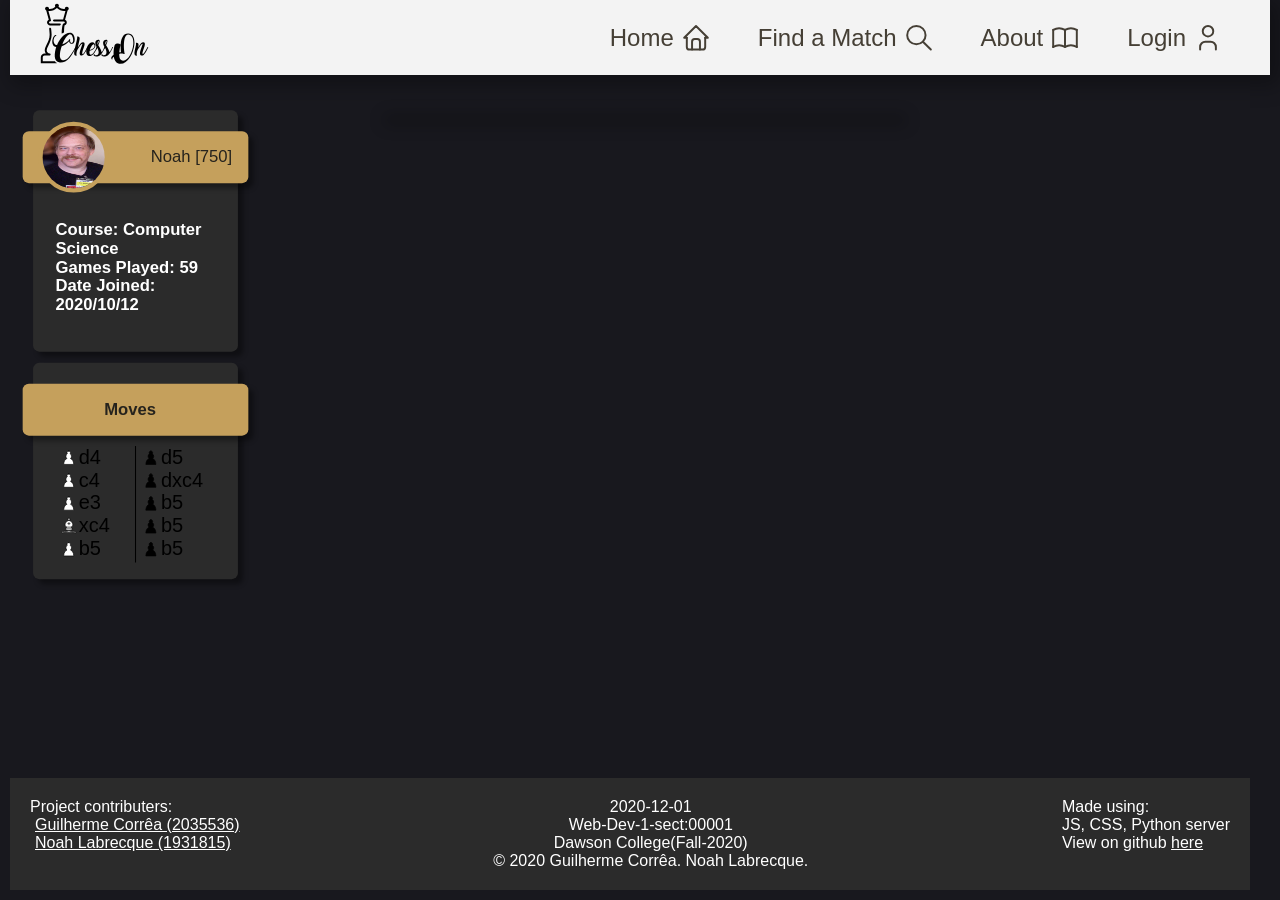
<file: site/index.html>
<!DOCTYPE html>
<html>
<head>
	<link rel="icon" type="image/png" sizes="96x96" href="images/favicon/96.png">
	<link rel="icon" type="image/png" sizes="64x64" href="images/favicon/64.png">
	<link rel="icon" type="image/png" sizes="32x32" href="images/favicon/32.png">
	<link rel="icon" type="image/png" sizes="16x16" href="images/favicon/16.png">

	<title>In Game</title>
	<meta charset="utf-8">
	<meta name="author" content="Guilherme Corrêa and Noah Labrecque">
	<meta name="description" content="In chess match">
	<link rel="stylesheet" type="text/css" href="styles/menu.css">
	<link rel="stylesheet" href="styles/pagestyle.css">
	<link rel="stylesheet" type="text/css" href="styles/ingame.css">
	<link rel="stylesheet" href="styles/gameList.css">
	<script  src="scripts/navbar.js"></script>
</head>
<body>
	<div>
		<nav id="navbar"></nav>
		<div class="game_list">
		</div>
		
		<div id="content-game">
			<div id="left">
				<div class="card hover">
					<div class="bar top player">
						<img src="images/pp.jpeg">
						<p>Noah [750]</p>
					</div>
					<div class="mid">
						<p>Course: Computer Science<br>
						Games Played: 59<br>
						Date Joined: 2020/10/12</p>
					</div>
				</div>

				<div class="card hover">
					<div class="bar title">
						<p>Moves</p>
					</div>
					<div id="move_logs">
						<ul id="white_move">
							<li><img src="images/pieces/wpawn.svg">d4</li>
							<li><img src="images/pieces/wpawn.svg">c4</li>
							<li><img src="images/pieces/wpawn.svg">e3</li>
							<li><img src="images/pieces/wbishop.svg">xc4</li>
							<li><img src="images/pieces/wpawn.svg">b5</li>
							<li><img src="images/pieces/wpawn.svg">b5</li>
							<li><img src="images/pieces/wpawn.svg">b5</li>
						</ul>
						<ul id="black_move">
							<li><img src="images/pieces/bpawn.svg">d5</li>
							<li><img src="images/pieces/bpawn.svg">dxc4</li>
							<li><img src="images/pieces/bpawn.svg">b5</li>
							<li><img src="images/pieces/bpawn.svg">b5</li>
							<li><img src="images/pieces/bpawn.svg">b5</li>
							<li><img src="images/pieces/bpawn.svg">b5</li>
							<li><img src="images/pieces/bpawn.svg">b5</li>
						</ul>
					</div>
				</div>
			</div>
				<div id="center">
					<table id="chess_board"></table>
				</div>
				<div id="right_cont">

				</div>
			</div>
			

			
		</div>
	</div>
	<footer></footer>
</body>
<script type="module" src="scripts/chess2.0.js"></script>
</html>
</file>
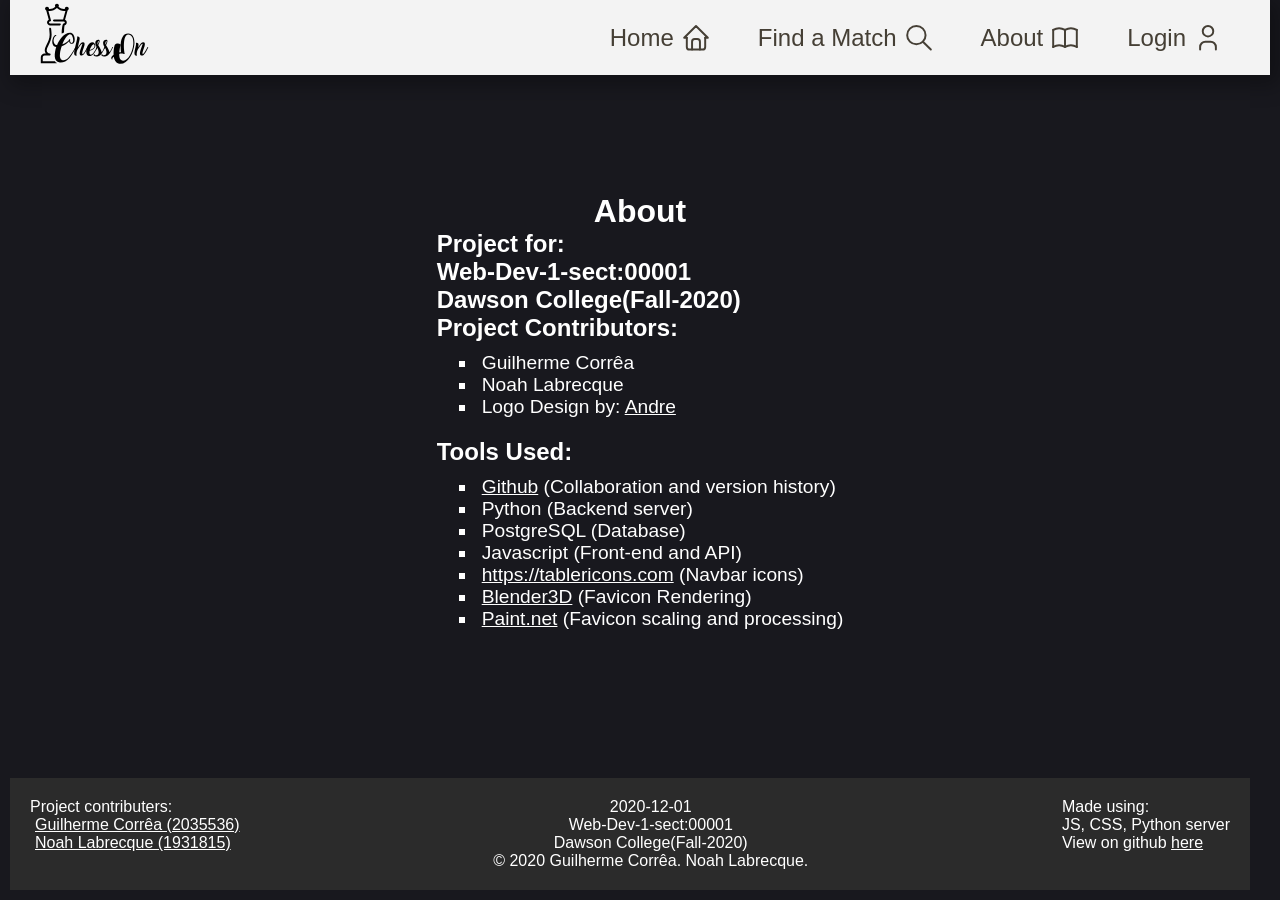
<file: site/about.html>
<!DOCTYPE html>
<html>
<head>
    <link rel="icon" type="image/png" sizes="96x96" href="images/favicon/96.png">
	<link rel="icon" type="image/png" sizes="64x64" href="images/favicon/64.png">
	<link rel="icon" type="image/png" sizes="32x32" href="images/favicon/32.png">
	<link rel="icon" type="image/png" sizes="16x16" href="images/favicon/16.png">

    <link rel="stylesheet" href="styles/gameList.css">
    <link rel="stylesheet" href="styles/pagestyle.css">
    <link rel="stylesheet" href="styles/menu.css">
    <meta charset="utf-8">
    <meta name="author" content="Guilherme Corrêa and Noah Labrecque">
	<meta name="description" content="About us and our site">
    <title>About Us</title>
    <script  src="scripts/navbar.js"></script>
</head>

<body>
    <div>
        <nav id="navbar"></nav>
    </div>
    <div id="about_content">
        <h1>About</h1>

        <h2>
            Project for: <br>
            Web-Dev-1-sect:00001 <br>
            Dawson College(Fall-2020) <br>
        </h2>

        <h2>Project Contributors:</h2>
            <ul>
                <li>Guilherme Corrêa</li>
                <li>Noah Labrecque</li>
                <li>Logo Design by: <a href="https://www.instagram.com/__akirasu__/">Andre</a></li>
            </ul>
        <h2>Tools Used:</h2>
        <ul>
            <li> <a href="https://github.com/S4more/web-dev-project">Github</a> (Collaboration and version history)</li>
            <li>Python (Backend server)</li>
            <li>PostgreSQL (Database)</li>
            <li>Javascript (Front-end and API)</li>
            <li><a href="https://tablericons.com/">https://tablericons.com</a> (Navbar icons)</li>
            <li><a href="https://www.blender.org/">Blender3D</a> (Favicon Rendering)</li>
            <li><a href="https://www.getpaint.net/index.html">Paint.net</a> (Favicon scaling and processing)</li>
        </ul>
    </div>
    <footer></footer>
</body>
</html>
</file>
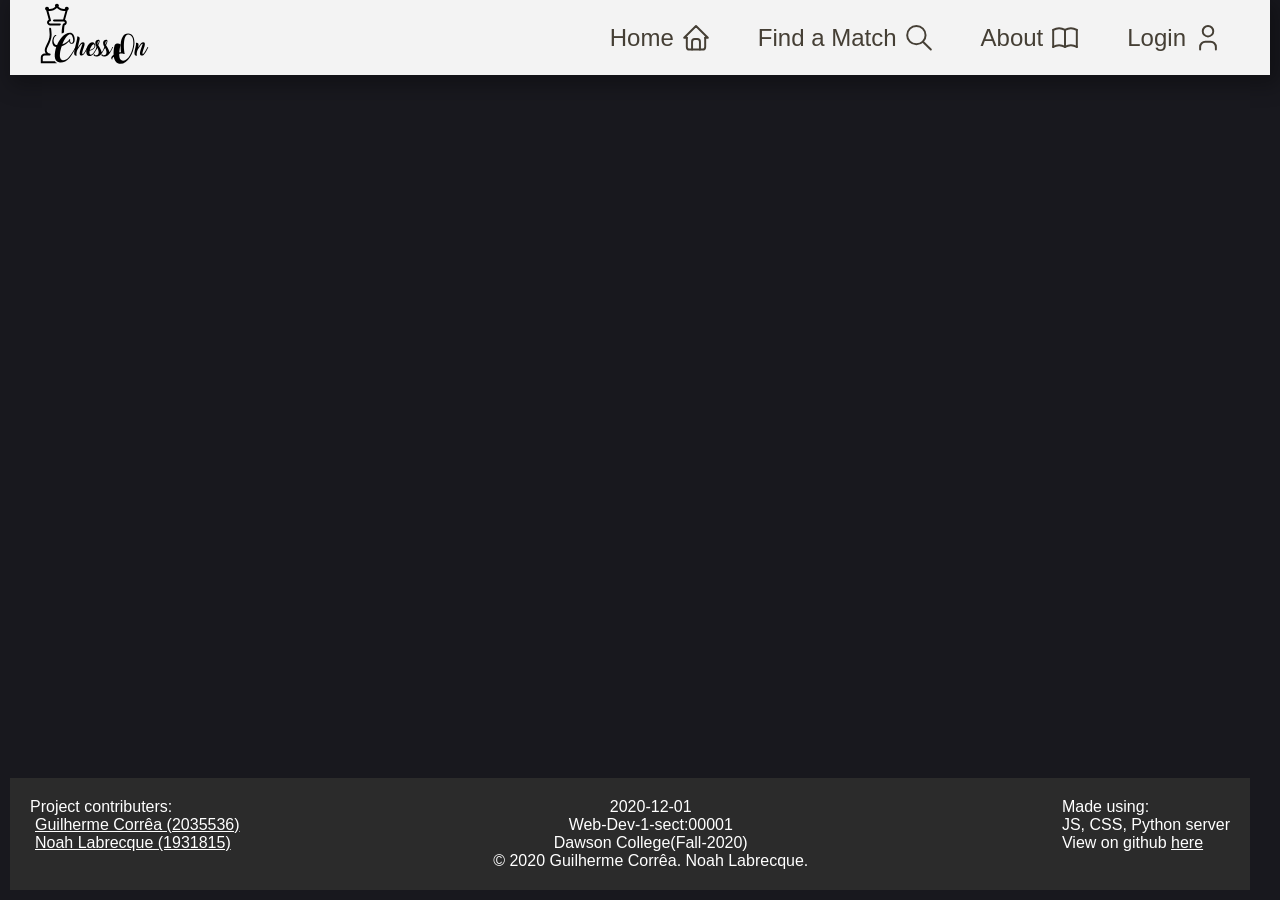
<file: site/gameList.html>
<!DOCTYPE html>
<html>
<head>

	<link rel="icon" type="image/png" sizes="96x96" href="images/favicon/96.png">
	<link rel="icon" type="image/png" sizes="64x64" href="images/favicon/64.png">
	<link rel="icon" type="image/png" sizes="32x32" href="images/favicon/32.png">
	<link rel="icon" type="image/png" sizes="16x16" href="images/favicon/16.png">

	<meta charset="utf-8">
	<meta name="author" content="Guilherme Corrêa and Noah Labrecque">
	<meta name="description" content="View open matches or create your own">

    <link rel="stylesheet" href="styles/gameList.css">
    <link rel="stylesheet" href="./styles/pagestyle.css">
    <link rel="stylesheet" href="./styles/ingame.css">
    <link rel="stylesheet" href="./styles/menu.css">
	<script  src="scripts/navbar.js"></script>
	<script type="module" defer src="scripts/lobby.js"></script>
	<title>Find Game</title>
</head>
<body>
	<div>
		<div>
			<nav id="navbar"></nav>
		</div>
		
		<div id="new_game_container">

		</div>
			<div id="games_list">
		</div>
	</div>
	<footer></footer>
</body>
</html>
</file>
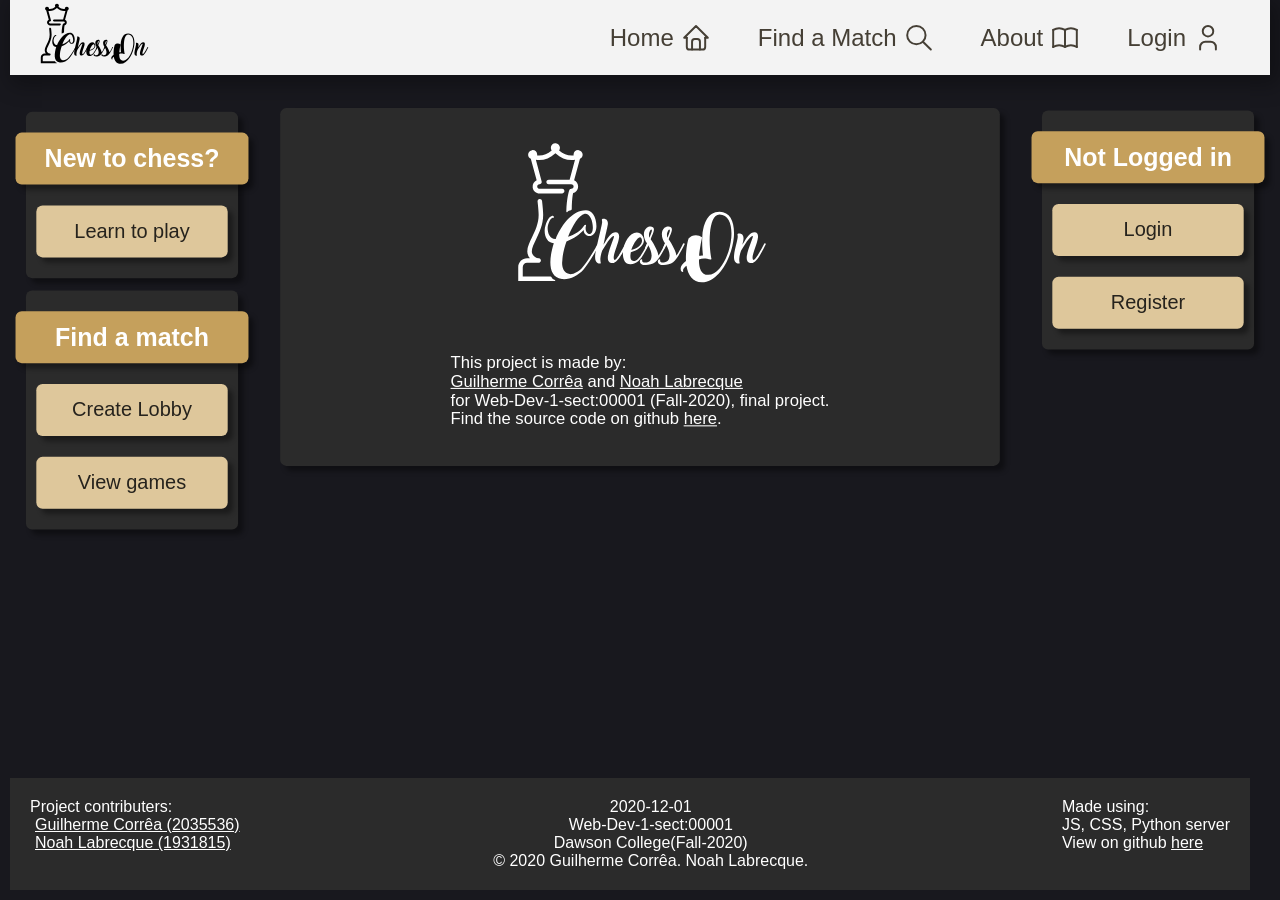
<file: site/home.html>
<!DOCTYPE html>
<html>
<head>
	<link rel="icon" type="image/png" sizes="96x96" href="images/favicon/96.png">
	<link rel="icon" type="image/png" sizes="64x64" href="images/favicon/64.png">
	<link rel="icon" type="image/png" sizes="32x32" href="images/favicon/32.png">
	<link rel="icon" type="image/png" sizes="16x16" href="images/favicon/16.png">
  <meta charset="utf-8">
	<meta name="author" content="Guilherme Corrêa and Noah Labrecque">
	<meta name="description" content="Online chess Homepage">
    <link rel="stylesheet" href="styles/gameList.css">
    <link rel="stylesheet" href="styles/pagestyle.css">
    <link rel="stylesheet" href="styles/menu.css">
    <title>Chess Home</title>
    <script src="scripts/navbar.js"></script>
</head>

<body>
	<div>
		<nav id="navbar"></nav>
		<div id="content">
			<div id="left_content">
				<div class="card hover" id="how_to_play">
					<div class="bar title">
						<h2>New to chess?</h2>
					</div>
					<div class="join">
						<a href="https://lichess.org/learn#/"><button>Learn to play</button></a>
					</div>
				</div>

				<div class="card hover">
					<div class="bar title">
						<h2>Find a match</h2>
					</div>
					<div class="join">
						<a href="gameList.html">
							<button>Create Lobby</button>
						</a>
					</div>
					<div class="join">
						<a href="gameList.html">
							<button>View games</button>
						</a>
					</div>
				   </div>
				</div>

				<div id="center_content">
					<div class="card hover">
						<img src="images/LOGO_SAMORE.svg" id="center_logo" alt="chess-on Logo">
						<p>
							This project is made by:<br>
							<a href="https://sonic.dawsoncollege.qc.ca/~F202035536/420-120/Project/home.html">Guilherme Corrêa</a>  and <a href="https://sonic.dawsoncollege.qc.ca/~F201931815/420-120/Project/home.html">Noah Labrecque</a> <br> 
							for Web-Dev-1-sect:00001 (Fall-2020), final project. <br>
							Find the source code on github <a href="https://github.com/S4more/web-dev-project">here</a>. <br>
						</p>
					</div>
				</div>

				<div id="right_content">
					<div class="card hover" id="login_register_card">
						<div class="bar title">
							<h2>Not Logged in</h2>
						</div>
						<div class="join">
							<a href="login.html">
								<button>Login</button>
							</a>
						</div>
						<div class="join">
							<a href="register.html">
								<button>Register</button>
							</a>
						</div>
					</div>

					<div class="card hover" id="current_stats_card">
						<div class="bar title">
							<h2>Current Stats:</h2>
						</div>
						<div></div>
						<p>
							Matches won: <br>
							Matches played: <br>
							W/L Ratio: <br>
							Current Rank: <br>
						</p>
					</div>
				</div>
			</div>
		</div>
        <footer>
        </footer>
</body>
<script>
	if(sessionStorage.userinfo != null){
		document.getElementById("current_stats_card").style.display = "flex";
		document.getElementById("login_register_card").style.display = "none";
	} else{
		document.getElementById("current_stats_card").style.display = "none";
		document.getElementById("login_register_card").style.display = "flex";
	}
	if (navigator.userAgent.match(/Trident.*rv:11./)) {

	function openLinkInIE(url){
						window.open("microsoft-edge:"+ url);
	}
	openLinkInIE('https://sonic.dawsoncollege.qc.ca/~F202035536/420-120/Project/home.html');
	document.body.style.display = "flex";
	document.body.style.flexDirection = "collumn";
	document.body.style = "justify-content:center";
	document.body.innerHTML = '<img src="images/LOGO_SAMORE.svg" id="center_logo" alt="chess-on Logo" style="height:200px; width:500px;  margin:auto; margin-bottom:0px;">';
	document.body.innerHTML += "<h1 style='color:red; margin: auto; margin-top:0px;'>We're sorry for the inconvenience, but our site uses features unsupported in your version of internet explorer. If you want to visit our site and be able to experience it fully please use a more modern browser, such as <a href='https://www.mozilla.org/en-US/firefox/new/'>Firefox</a></h1>";	
	}
</script>
</html>
</file>
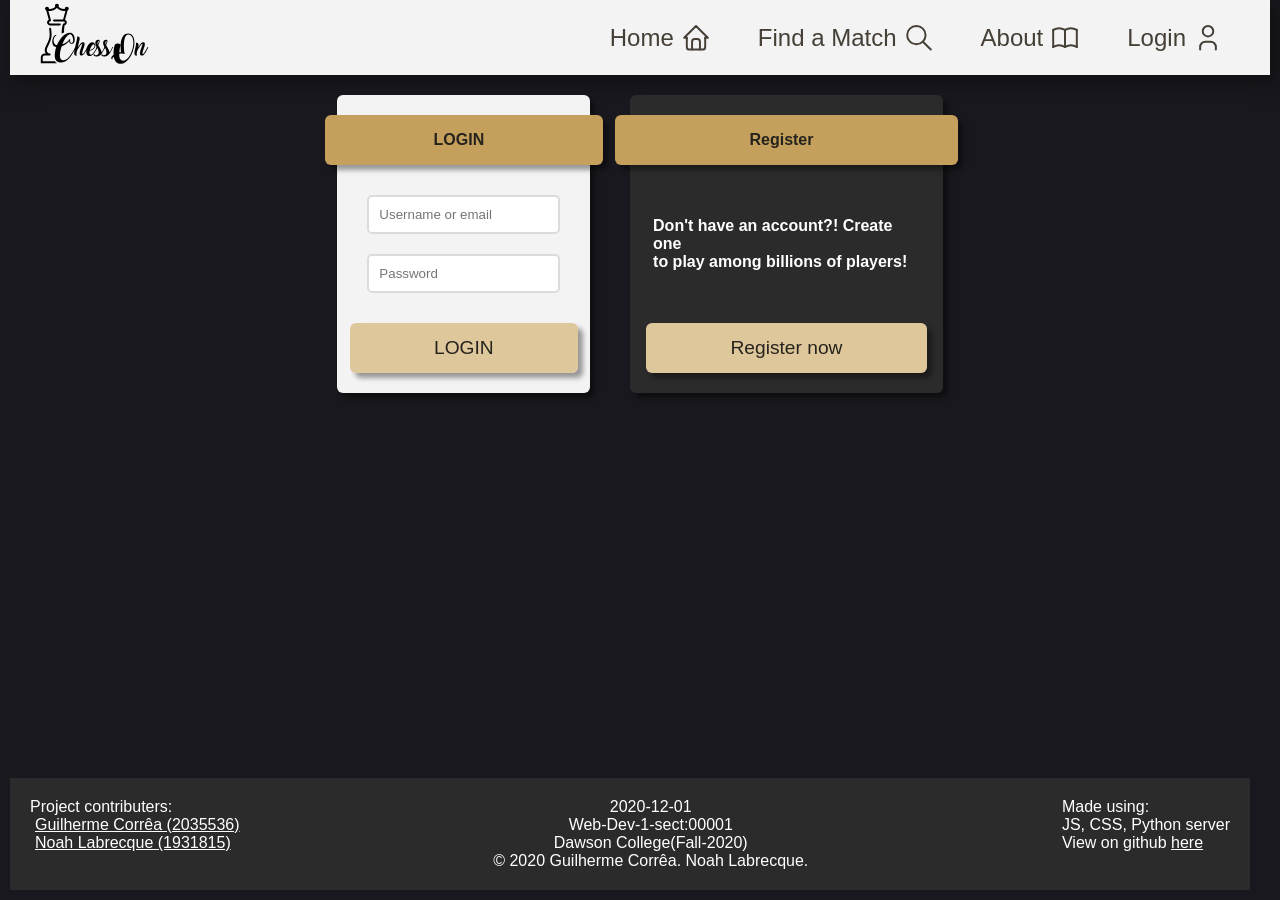
<file: site/login.html>
<!DOCTYPE html>
<html>
<head>
	<link rel="icon" type="image/png" sizes="96x96" href="images/favicon/96.png">
	<link rel="icon" type="image/png" sizes="64x64" href="images/favicon/64.png">
	<link rel="icon" type="image/png" sizes="32x32" href="images/favicon/32.png">
	<link rel="icon" type="image/png" sizes="16x16" href="images/favicon/16.png">

	<link rel="stylesheet" href="styles/menu.css">	
    <link rel="stylesheet" href="styles/gameList.css">
	<link rel="stylesheet" href="styles/pagestyle.css">
	<script type="module" src="scripts/login.js"></script>
	<script  src="scripts/navbar.js"></script>
	<meta charset="utf-8">
	<meta name="author" content="Guilherme Corrêa and Noah Labrecque">
	<meta name="description" content="Login to your account">
	<title>Login</title>
</head>
<body>
	<div>
		<nav id="navbar"></nav>
		<div id="games_list">
			<div class="card">
				<div class="bar title">
					<p> LOGIN </p>
				</div>
				<div class="mid col">
					<form id="connect">
					<input type="text" name="username" placeholder="Username or email">
					<input type="password" name="password" placeholder="Password" autocomplete="on">
				</div>
				<div class="join">
					<button type="submit" id="login" value="login">LOGIN </button>
					</form>
				</div>
			</div>
			<div class="card hover" style="transform: none">
				<div class="bar title">
					<p> Register </p>
				</div>
				<div class="mid">
					<p>Don't have an account?! Create one<br>
					to play among billions of players!</p>
				</div>
				<div class="join">
					<a href="./register.html"><button> Register now</button></a>
				</div>
			</div>

		</div>
	</div>
	<footer> </footer>
</body>
</html>
</file>
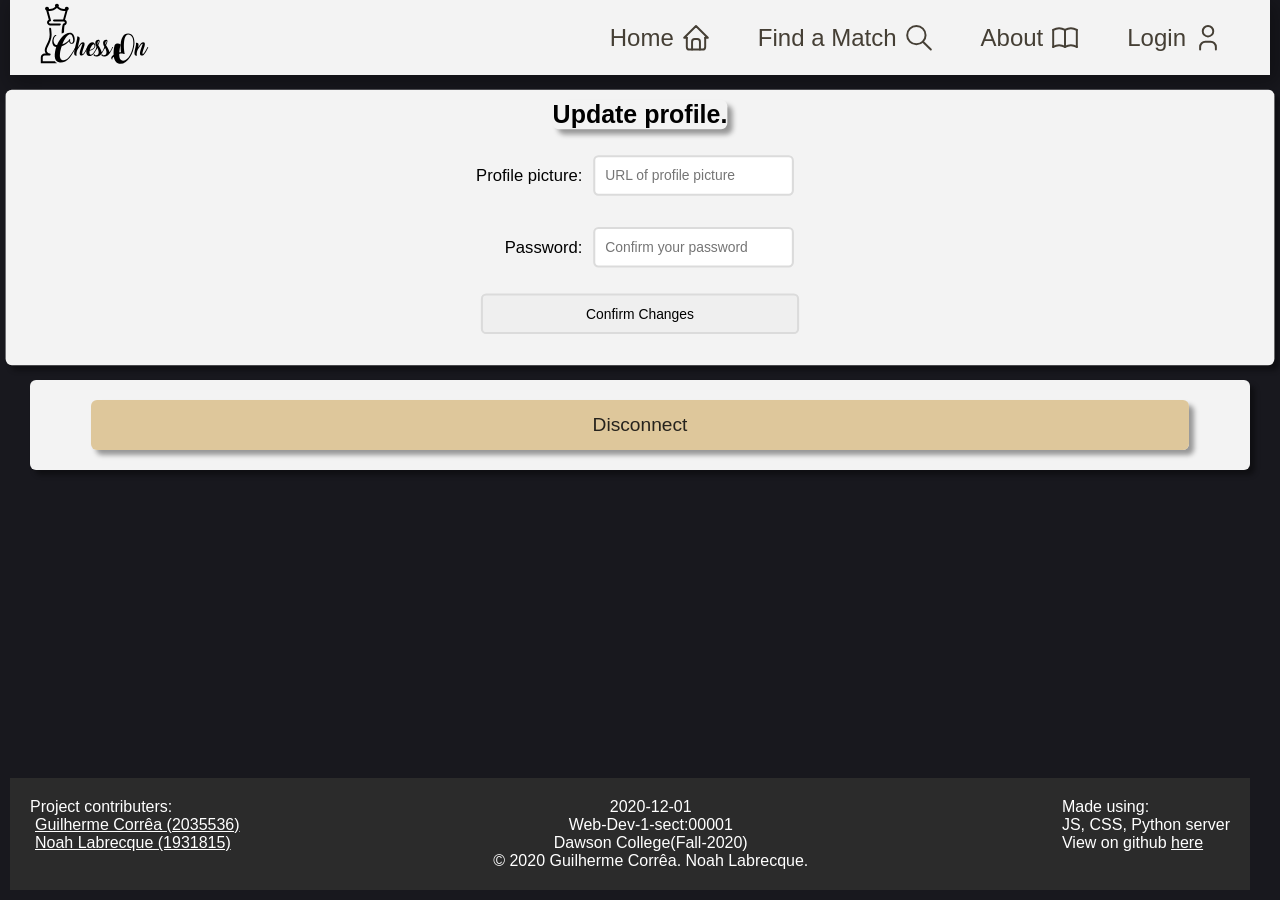
<file: site/profile.html>
<!DOCTYPE html>
<html>
<head>

	<link rel="icon" type="image/png" sizes="96x96" href="images/favicon/96.png">
	<link rel="icon" type="image/png" sizes="64x64" href="images/favicon/64.png">
	<link rel="icon" type="image/png" sizes="32x32" href="images/favicon/32.png">
	<link rel="icon" type="image/png" sizes="16x16" href="images/favicon/16.png">

	<link rel="stylesheet" href="styles/menu.css">	
	<link rel="stylesheet" href="styles/pagestyle.css">
    <link rel="stylesheet" href="styles/gameList.css">
	<script type="module" src="scripts/login.js"></script>
	<script  src="scripts/navbar.js"></script>
	<meta charset="utf-8">
	<meta name="author" content="Guilherme Corrêa and Noah Labrecque">
	<meta name="description" content="View and edit your profile">
	<title>Profile</title>
</head>
<body>
	<div>
		<nav id="navbar"></nav>
			<div class="card hover" style="background-color: #f3f3f3">
				<h2 style="color: black"> Update profile.</h2>
				<div class="mid">
					<form id="form">
						<!--<div id="username-wrapper">
							<label for="username">Username: </label>
							<input type="TEXT" placeholder="re-enter your username" name="username">
						</div>!-->
						<div id="upload-wrapper"> 
							<label>Profile picture: </label>
							<input type="TEXT" placeholder="URL of profile picture" name="pp">
						</div>
						<div id="password-wrapper">
							<label>Password: </label>
							<input type="PASSWORD" placeholder="Confirm your password" name="password">
						</div> 
						<input type="submit" value="Confirm Changes">
					</form>
				</div>
			</div>
			<div class="card">
				<div class="join">
					<button onclick="sessionStorage.clear(); window.location.href = './login.html'"> Disconnect </button>
				</div>
			</div>
	</div>
	<footer></footer>
</body>
</html>
</file>
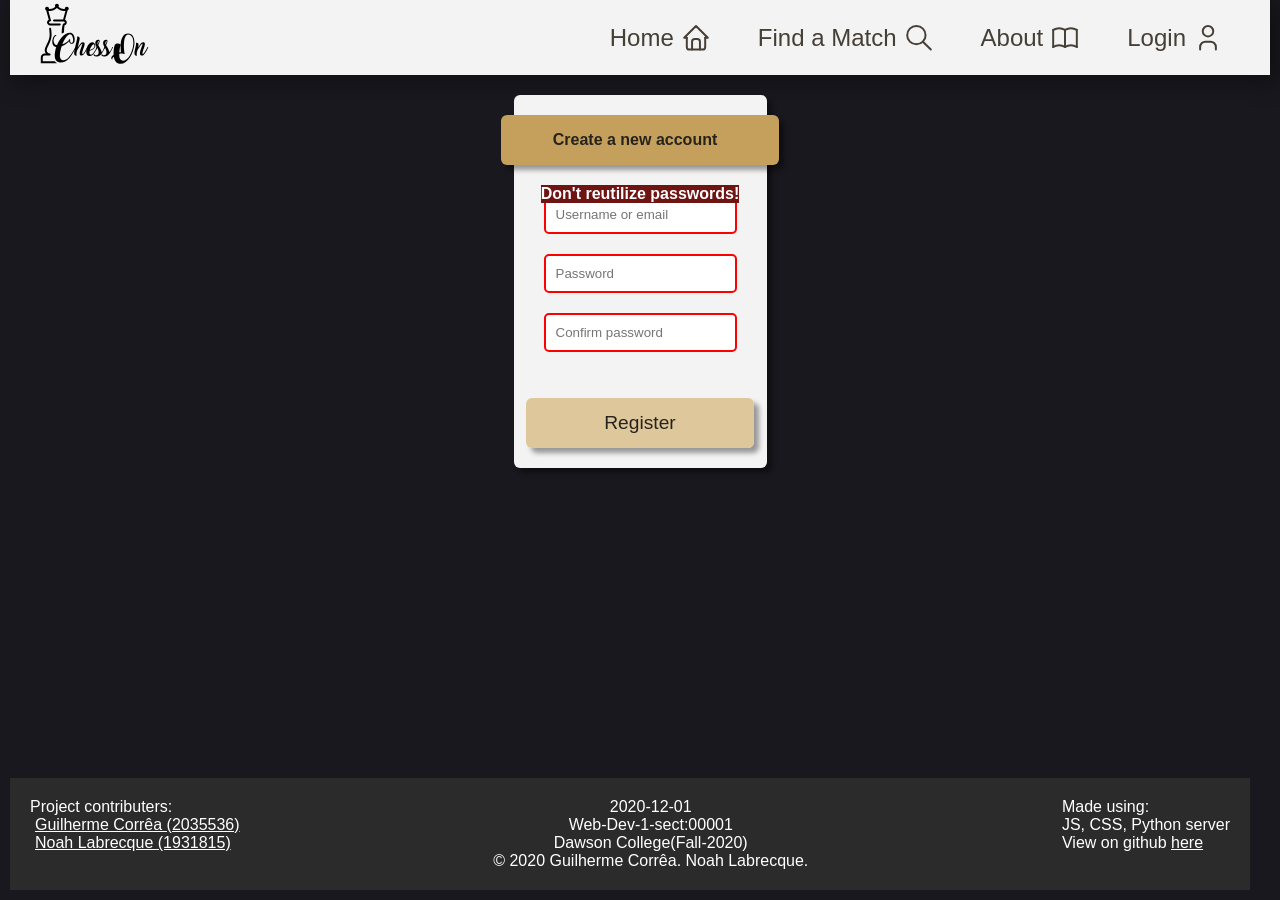
<file: site/register.html>
<html>
<head>
	<link rel="icon" type="image/png" sizes="96x96" href="images/favicon/96.png">
	<link rel="icon" type="image/png" sizes="64x64" href="images/favicon/64.png">
	<link rel="icon" type="image/png" sizes="32x32" href="images/favicon/32.png">
	<link rel="icon" type="image/png" sizes="16x16" href="images/favicon/16.png">

	<link rel="stylesheet" href="styles/menu.css">	
    <link rel="stylesheet" href="styles/gameList.css">
	<link rel="stylesheet" href="styles/pagestyle.css">
	<script type="module" src="scripts/login.js"></script>
	<script  src="scripts/navbar.js"></script>
	<meta charset="utf-8">
	<meta name="author" content="Guilherme Corrêa and Noah Labrecque">
	<meta name="description" content="Register a new account">
	<title>Register</title>
</head>
<body>
	<div>
		<nav id="navbar"></nav>
		<div id="games_list">
			<div class="card">
				<div class="bar title">
					<p> Create a new account </p>
				</div>
				<div class="mid col">
						<p id="important"> Don't reutilize passwords!</p>
					<form id="register">
						<input type="text" name="username" id="username" placeholder="Username or email" pattern="[a-zA-Z0-9 ]+" maxlength="15" required>
						<input type="password" id="password" name="password" placeholder="Password" autocomplete="off" maxlength="20" required>
						<input type="password" name="passwordConfirm" id="passwordConfirm" placeholder="Confirm password" autocomplete="off" maxlength="20" required>
						<p style="align-self: center; display: none" id="errorMessage"> Passwords don't match </p>
				</div>
				<div class="join">
					<button type="submit" value="register" id="send"> Register </button>
				</div>
					</form>
			</div>
		</div>
	</div>
	<footer></footer>
</body>
</file>
<file: site/styles/menu.css>
/*Nav Menu Styling*/
*{font-family: Arial, sans-serif;}

html {
	max-width: 1600px;
	margin: 0 auto;
	padding: 0;
}

body {
	display: -webkit-box;
	display: -webkit-flex;
	display: -ms-flexbox;
	display: flex;
	height: 100vh;
	flex-direction: column;
	justify-content: space-between;
	overflow-y: auto;
}

nav {
	display: -webkit-box;
	display: -webkit-flex;
	display: -ms-flexbox;
	display: flex;
	background-color: #f3f3f3;
	align-items: center;
	justify-content: flex-end;
	height: 75px;
	max-width: 1600px;
	margin: 0px auto;

	box-shadow: 5px 5px 20px 5px rgba(0,0,0,0.31);
}

#nav_spacer{
	min-width: auto;
}

#logo_link > *{
	height: 200%;
}

nav img:first-child{
	justify-self: flex-end;
	margin-left: 20px;
}

nav a:last-child{
	margin-right: 20px;
}
nav a:nth-child(2){
	margin-left: auto;
}

nav a{
	display: -webkit-box;
	display: -webkit-flex;
	display: -ms-flexbox;
	display: flex;
	align-items: center;
	justify-self: flex-end;
	font-size: 1.5rem;
	color: #453F35;
	padding: 20px;
	padding-top: 10px;
	padding-bottom: 10px;
	height: 45px;
	transition: all 0.2s;
}

nav a:link, a:visited{
	text-decoration: none;
}

nav a:hover:not(#logo_link){
	text-decoration: none;
	color: #f3f3f3;
	background-color: #453F35;
}

nav svg{
	transition: all 0.2s;
	height: 70%;
}

nav a:hover > svg{
	stroke: #f3f3f3;
}


/*Footer Styling*/


footer{
	padding: 10px;
	margin-left: -20px;
	width: 100%;
	bottom: 0px;
	left: 0px;
	margin-bottom: 0px;
	display: -webkit-box;
	display: -webkit-flex;
	display: -ms-flexbox;
	display: flex;
	justify-content: center;
}
#footer_content{
	max-width: 1600px;
	display: -webkit-box;
	display: -webkit-flex;
	display: -ms-flexbox;
	display: flex;
    background: #2b2b2b;
	justify-content: center;
	width: 100%;	
	margin: 0px 10px;
}

#footer_content div#footer_center{
	margin: 0px auto;
	text-align: center;
}

#footer_content div{
	padding: 20px;
	color: white;
}

#footer_content ul li{
	font-size: 1em;
}

#footer_content ul{
	margin: 0px;
}

#footer_content p{
    margin: 0px;
}

nav > a:last-child > img{
	height:50px;
	width:50px;
	border-radius: 100px;
	border: 4px solid #c5a05c;
}
</file>
<file: site/styles/pagestyle.css>
*{font-family: Arial, sans-serif;}
h1, h2, h3, h4, h5, h6{
    text-align:center;
    margin: 0px;
    color: white;
	box-shadow: none;
}

body{
    background-color:#18181e;
    height: 100vh;
}

#left {
	margin-left: 3%;
}

a{
    color: white;
}


button:disabled{
    background-color: lightgrey;
    border: 2px solid rgb(192, 192, 192);
}

.content_box button{
    margin-left: auto;
    margin-right: auto;
    width: auto;
    height: 50px;
    border-radius: 8px;
    background: #453F35;
    font-size: 1.5rem;
    color: white;
    box-shadow: 2px 2px 5px 0px rgba(0,0,0,0.31);
    border: none;
    font-weight: bold;
}

.content_box button:hover{
    background-color: white;
    color: black;
    border: 2px solid#453F35;
}

.title_box{
    background: #453F35;
    font-weight: bold;
    font-size: 1.5rem;
    color: white;
    padding: 10px;
    border-radius: 10px 10px 0px 0px;
    height: 52px;
    display: flex;
    flex-direction: row;
    line-height: 52px;
}

.content_box{
    display: flex;
    flex-direction: column;
    border-radius: 5px;
    background-color: #f3f3f3;
    box-shadow: 5px 5px 20px 5px rgba(0,0,0,0.31);
    padding: 10px;
}

#content{
    margin: 20px auto;
    max-width: 1600px;
    display: grid;
    grid-template-columns: 1fr 3fr 1fr;
    grid-template-rows: 1fr;
    grid-gap: 20px;
}

#content-game{
    margin: 20px auto;
    max-width: 1600px;
    display: grid;
    grid-template-columns: 1fr 3fr 1fr;
    grid-template-rows: 100%;
    grid-gap: 20px;
    height: 100%;
}

ul {
    list-style-type: none;
	margin: auto;
    padding: 0px;
	margin-bottom: 20px;
}

#move_logs{
	width: 80%;
    display: flex;
    height: auto;
	box-shadow: none;
	align-items: flex-start;
	max-height: 7em;
	overflow-y: auto;
	margin-bottom: 6px;
}

#move_logs::-webkit-scrollbar {
  width: 10px;
}

#move_logs::-webkit-scrollbar-track {
  background: none;
}

#move_logs::-webkit-scrollbar-thumb {
  background: #333231;
  border-radius: 4px;
}

#move_logs ul{
	width: 100%;
	text-align: left;
	margin-top: 0;
}

#white_move{
	border-right: 1px solid black;
}

#move_logs ul img {
	height: 1em;
	width: 1em;
	vertical-align: bottom;
	padding-bottom: 2px;
}
#move_logs li:nth-child(even){
    /*background-color: rgb(204, 204, 204);*/
}
li{
    margin-top: 0px;
    font-size: 1.2rem;
    padding-left: 5px;
}

#profilePic{
    height: 100%;
    border-radius: 100%;
    z-index: 100;
    margin-right: 10px;
    border: 2px solid black;
}

#opponent_info{
    grid-column-start:1;
    grid-column-end: 2;
}

body{
    margin: 0px;
    padding: 0 10px;
    height: 100vh;
    overflow: hidden; 
}


#main_page_content{
    display: flex;
}

#center_logo{
    height: 200px;
    box-shadow: none;
    text-shadow: 4px 3px 2px black;
}

#about_content {
    margin: auto;
    max-width: 900px;
}

#about_content *{
    text-align: left;
    color: white;
}

#about_content > h1{
    text-align: center;
}

#about_content > ul {
    list-style-type: square;
    margin-top: 10px;
    margin-left: 40px;
}
</file>
<file: site/styles/ingame.css>
*{font-family: Arial, sans-serif;}
body{
	height: 100vh;
	background-color: #18181e;
}
/*
button{
    box-shadow: 1px 1px 3px rgba(0, 0, 0, 0.335);
    max-width: 500px;
    color:#434245;
    background-color:#88A8B0;
    border: none;
    height: 34px;
    padding: 10px;
    text-align: center;
    font-size: 20px;
    line-height: 14px;
    border-radius: 3px;
    margin-bottom:2px;
    margin-top: 0px;
}

button:active{
    transform: translate(0px, 2px);
}
*/
#center{
	width: 100%;
	display: flex;
	margin-left: auto;
	flex-direction: column;
	margin-right: auto;
	align-items: center;
}

#left_cont {
	width: 100%;
	height: 100%;
}

#move_box {
	height: 100%;
}


table{
	margin: 20px;
	width: 70%;
	padding-bottom: 100%;
	line-height: 0;
	border-collapse: collapse; 
	box-shadow: 5px 5px 15px 5px rgba(0,0,0,0.26);
}
td{
	text-align: center;
	text-transform: uppercase;
	padding: 0px;
	user-select: none;
	outline: none;
}

td:empty {
	padding-bottom:calc(100%/9);
}

tr {
	height: calc(100%/9);
}

td img {
	width: 100%;
	margin: 0;
}

.selected {
	background-color: #c5a05c!important;
}


tr:nth-child(odd):not(:last-child) td:nth-child(odd):not(:first-child), tr:nth-child(even) td:nth-child(even){
	background: rgb(102, 140, 163);
}
tr:nth-child(odd):not(:last-child) td:nth-child(odd):not(:first-child):hover, tr:nth-child(even) td:nth-child(even):hover{
	background: rgb(90, 122, 143);
}
tr:nth-child(odd):not(:last-child) td:nth-child(even), tr:nth-child(even) td:nth-child(odd):not(:first-child){
	background: whitesmoke;
}
tr:nth-child(odd):not(:last-child) td:nth-child(even):hover, tr:nth-child(even) td:nth-child(odd):not(:first-child):hover{
	background: rgb(187, 187, 187);
}

tr:last-child *, td:first-child{
	width: 2em;
	height: 2px;
	font-size: 0.5em;
	color: white;
}
td:first-child{
	background-color: #18181e;
}
tr:last-child *{
	background-color: #18181e;
}

#turn_marker{
	font-family: sans-serif;
	font-size: 20px;
	font-weight: bold;
	text-align: center;
	color: white;
}

td.problem_square {
	background-color: red!important;
}
</file>
<file: site/styles/gameList.css>
*{font-family: Arial, sans-serif;}

body {
	background-color: #18181e;
}

#games_list {
	display: flex;
	margin: auto;	
	max-width: 80%;
	flex-wrap: wrap;
	justify-content: center;
	align-content: flex-start;
	overflow: scroll;
	-ms-overflow-style: none;  /* IE and Edge */
  	scrollbar-width: none;  /* Firefox */
}

#games_list::-webkit-scrollbar {
	display: none;
}


/*---------------------CARD--------------*/

.card:hover, .card:focus-within,
.card.hover{
	transform: scale(1.04);
	background-color: #2b2b2b;
}

.card:hover .hidden{
	visibility: visible;
	opacity: 1;
	transition: visibility 0s, opacity .6s ease-in-out;
	color: black;
}

.card .hidden p{
	margin-top: 30px;
	background-color: white;
	color: black;
}

/*
.card:hover .mid img{
	filter: brightness(30%) blur(1.5px);
}
*/

.card{
	display: flex;
	background-color: #f3f3f3;
	align-items: center;
	flex-direction: column;	
	justify-content: space-between;
	border-radius: 6px;
	box-shadow: 5px 5px 5px 0px rgba(0,0,0,0.38);
	margin: 20px;
	padding: 10px 0px;

	transition: transform .3s ease-in-out, background-color .3s ease-in-out;
}

/* Most card elements have box-shadow and a radius. */
.card > * {	
	box-shadow: 5px 5px 5px 0px rgba(0,0,0,0.38);
	border-radius: 6px;
}

.card > p {
	box-shadow: none;
	border-radius: 0px;
	color: white;
	padding: 10px;
}



.card .join {
	width: 90%;
	height: 50px;
	margin: 10px 0px;
}

.card .join button {
	width: 100%;
	height: 100%;
	border:none;
	/* for some reason it needs it's own border.*/
	border-radius: 6px;
	font-size: 1.2em;
	color: #26231D;
	background-color: #DEC79b;
}
/*----------------------------------------*/
/*-----------------BAR--------------------*/
.bar {
	display: flex;
	flex-direction: row;
	align-items: center;
	height: 50px;
	width: 110%;
	margin: 10px 0;
	background-color: #c5a05c;
}

.bar p {
	color: #26231D;
	margin: 5px;
	margin-right: 15px;
}

.bar.player img {
	border-radius:62px;
	width: 60px;
	height: 60px;
	margin-left: 15px;
	border: 4px solid #c5a05c;
	background-color: white;
}

.bar.player {
	justify-content: space-between;
}

.bar.inverted img{
	margin-right: 15px;
}

.bar.inverted p{
	margin-left: 15px;
}

.bar.title {
	justify-content: center;
}

.bar.title p {
	font-weight: bold;
}
/*-----------------------------------------*/
/*-------------MID------------------------*/

.mid {
	display: flex;
	position: relative;
	transform: none;
	box-shadow: none;
	margin: 10px 20px;
}

.mid table {
	width: 100%;
}

.mid td:first-child{
	display: none;
}
.mid tr:last-child *{
	display: none;
}

.mid form {
	display: flex;
	flex-direction: column;
	width: 100%;
}

.mid form .invalid{
	border-color: red;
}

.invalid ~ #login-error {
	opacity: 1;
	height: auto;
}

.mid form > div {
	display: flex;
	justify-content: flex-end;
	align-items: center;
}

.mid form > *{
	margin: 5px;
}

.mid.col {
	flex-direction: column;
	align-items: center;
	justify-content: space-between;
}

.mid img {
	transition: filter .3s ease-in-out, transform .3s ease-in-out;
}

.mid p{
	color: white;
	margin-right: 1%;
	margin-left: 1%;
	font-weight: bold;
}

.card.hover.mid {
	margin: 0;
}

.mid input {
	outline: none;
	border: solid 2px #dbdbdb;
	border-radius: 5px;
	padding: 10px;
	margin: 10px;
}

.mid input:invalid {
	border-color: red;
}

.mid input:invalid ~ #login-error {
	opacity: 1;
	height: auto;
}	
.mid .left {	
	position: absolute;
	left: 5%;
	top: 5%;
}

.mid .right {
	position: absolute;
	text-align: right;
	right: 5%;
	bottom: 5%;
}
/*-----------------------------------------*/
/*--------------HIDDEN--------------------*/
.hidden {	
	display: flex;
	align-items: center;
	flex-direction: column;	
	position: absolute;
	height: 100%;
	width: 100%;
	visibility: hidden;
	opacity: 0;
	transition: visibility 0s 0.3s, opacity .2s linear;
}

.hidden label {
	margin-top: 1em;
	align-items: baseline;
}

/*-------------------------------------*/
#login-error {
	color: red;
	height: 0;
	opacity: 0;
	margin: 0;
	overflow: hidden;
	word-wrap: break-word;
	width: 13em;
	transition: opacity 0.2s ease-in;
}

#important {
	position: absolute;
	margin-top: 0;
	color: white;
	background-color: #6e1413;
}

#new_game_button {
	width: 80px;
}

#new_game_container > .card{
	display: flex;
	flex-direction: row;
	justify-content: space-around;
}

#new_game_container > .card > div.join{
	margin-right: 20px;
}

#new_game_container > .card > .mid{
	width: 100%;
	font-size: 1.2rem;
}


input[type=checkbox] { 
	appearance: none;
	width: 28px;
	height: 28px;
	background-color: white;
	
	box-shadow: inset;
	border-color: #c5a05c;
	box-shadow: 0px 0px 4px 0px rgba(0,0,0,0.5);
	-webkit-box-shadow: 0px -0px 4px 0px rgba(0,0,0,0.5);
	-moz-box-shadow: 0px -0px 4px 0px rgba(0,0,0,0.5);
}

input[type=checkbox]:checked{
	background-color: #DEC79b;
	box-shadow: 0px 0px 4px 0px rgba(0,0,0,0.5) inset, 0px 0px 4px 0px rgba(0,0,0,0.5);
	-webkit-box-shadow: 0px -0px 4px 0px rgba(0,0,0,0.5) inset, 0px -0px 4px 0px rgba(0,0,0,0.5);
	-moz-box-shadow: 0px -0px 4px 0px rgba(0,0,0,0.5) inset, 0px -0px 4px 0px rgba(0,0,0,0.5);
}

input[type=checkbox]:checked:after { 
	content: '\2714';
	position: relative;
	font-size: 18px;
	top: -10px;
	right: 4px;
	text-shadow: 0 1px 2px rgba(0, 0, 0, 0.199);
}
</file>
